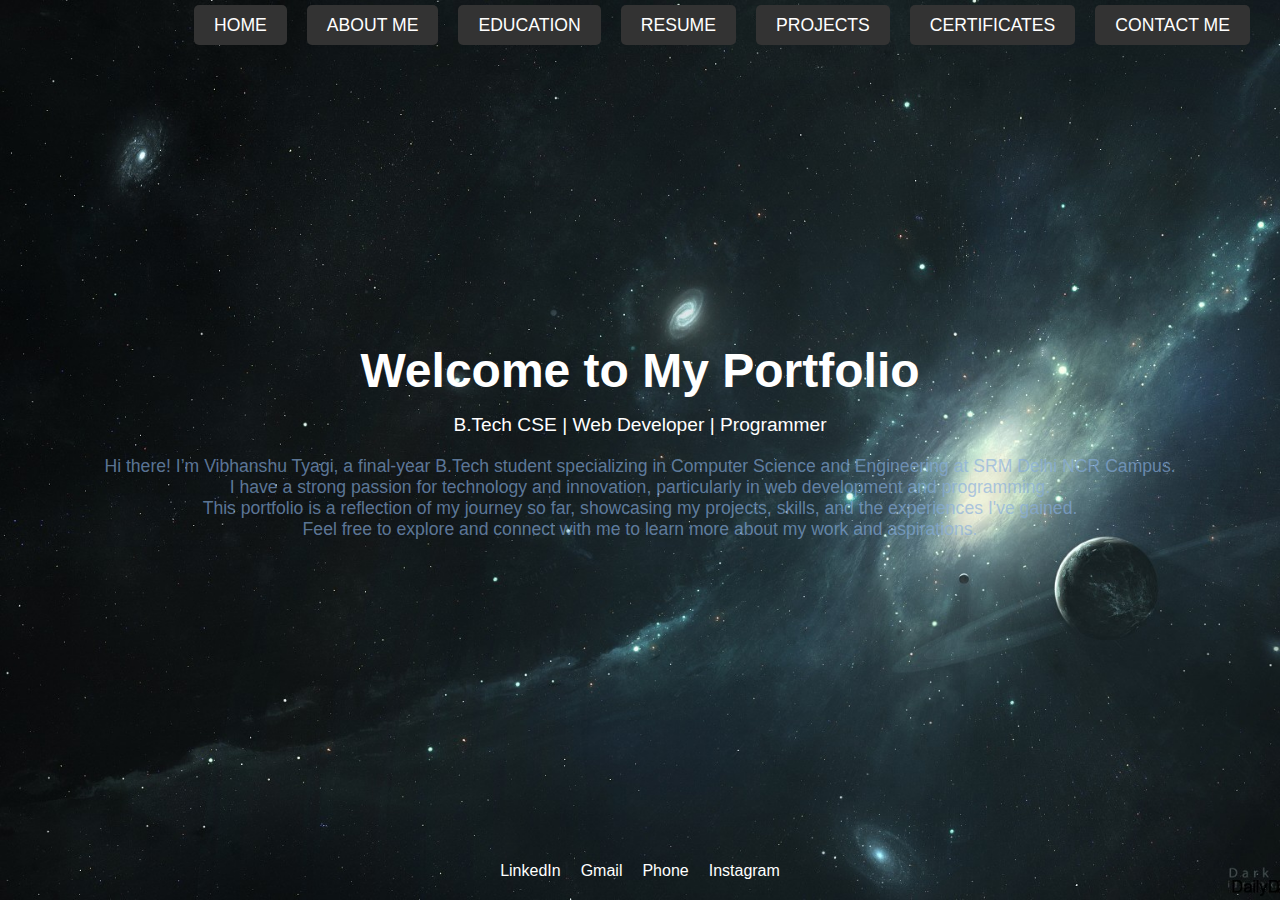
<file: index.html>
<!DOCTYPE html>
<html lang="en">
<head>
    <meta charset="UTF-8">
    <meta name="viewport" content="width=device-width, initial-scale=1.0">
    <title>Portfolio - [Your Name]</title>
    <link rel="stylesheet" href="styles.css">
    <link rel="stylesheet" href="https://cdnjs.cloudflare.com/ajax/libs/font-awesome/6.6.0/css/all.min.css" integrity="sha512-Kc323vGBEqzTmouAECnVceyQqyqdsSiqLQISBL29aUW4U/M7pSPA/gEUZQqv1cwx4OnYxTxve5UMg5GT6L4JJg==" crossorigin="anonymous" referrerpolicy="no-referrer" />
</head>
<body>
    <nav class="navbar">
        <ul>
            <li><a href="index.html">HOME</a></li>
            <li><a href="about.html">ABOUT ME</a></li>
            <li><a href="education.html">EDUCATION</a></li>
            <li><a href="resume.html">RESUME</a></li>
            <li><a href="projects.html">PROJECTS</a></li>
            <li><a href="certificates.html">CERTIFICATES</a></li>
            <li><a href="contact.html">CONTACT ME</a></li>
        </ul>
    </nav>
    

    <div id="home" class="container">
        <header>
            <h1>Welcome to My Portfolio</h1>
            <p>B.Tech CSE | Web Developer | Programmer</p>
        </header>

        <section class="intro">
            <p>Hi there! I’m Vibhanshu Tyagi, a final-year B.Tech student specializing in Computer Science and Engineering at SRM Delhi NCR Campus.<br> I have a strong passion for technology and innovation, particularly in web development and programming.<br> This portfolio is a reflection of my journey so far, showcasing my projects, skills, and the experiences I've gained. <br>Feel free to explore and connect with me to learn more about my work and aspirations.</p>
        </section>
    </div>

    <script src="script.js"></script>
    
</body>
<footer class="footer">
        <div class="footer-container">
            <a href="https://www.linkedin.com/in/vibhanshu-tyagi-612924220/" target="_blank" class="footer-item">
                <i class="fa-brands fa-linkedin"></i>
                <span>LinkedIn</span>
            </a>
            <a href="mailto:tvibhanshu0987@gmail.com" class="footer-item">
                <i class="fa-solid fa-envelope-open-text"></i>
                <span>Gmail</span>
            </a>
            <a href="tel:+91 8076485105" class="footer-item">
                <i class="fa-solid fa-square-phone"></i>
                <span>Phone</span>
            </a>
            <a href="https://www.instagram.com/yourprofile" target="_blank" class="footer-item">
                <i class="fa-brands fa-square-instagram"></i>
                <span>Instagram</span>
            </a>
        </div>
    </footer>
</html>
</file>
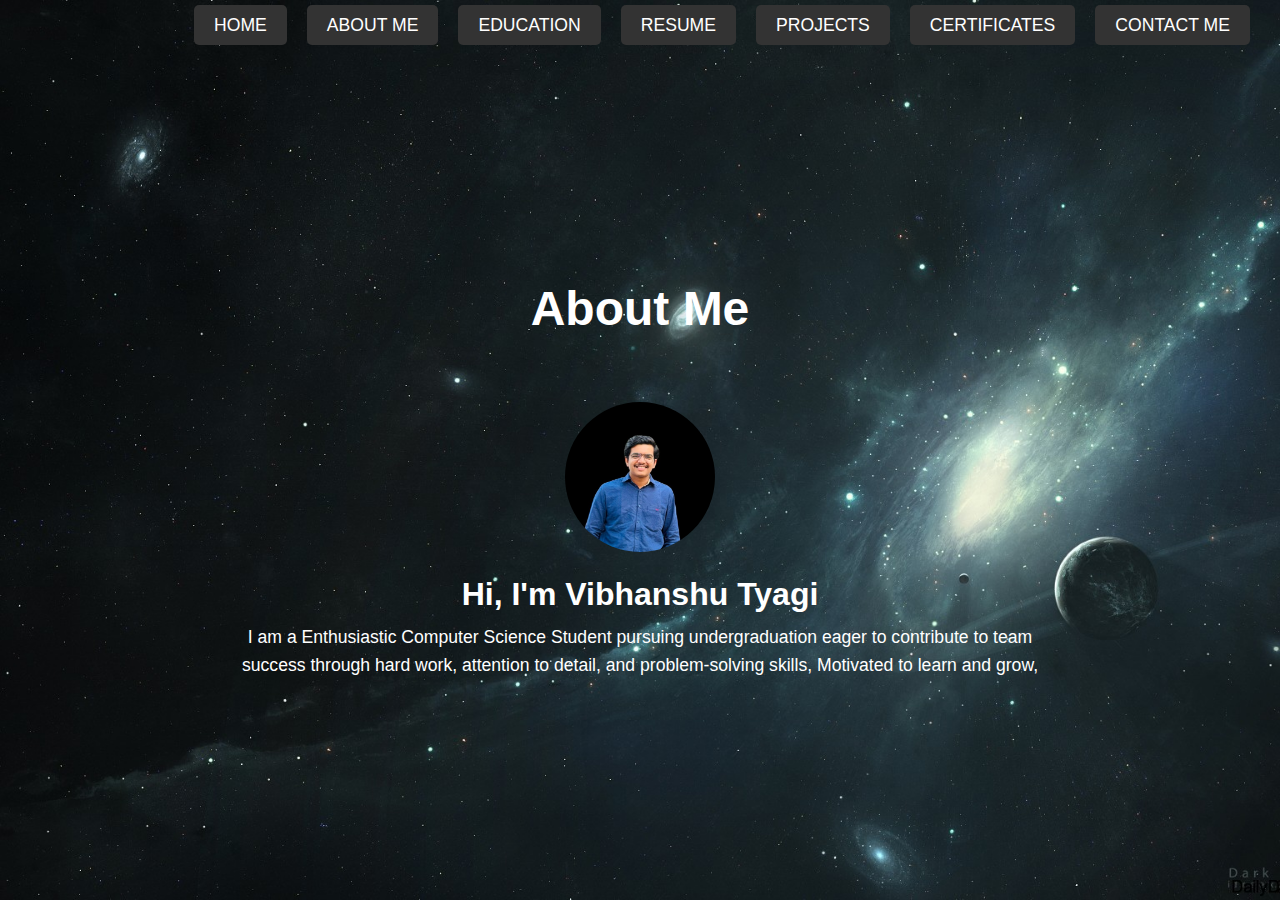
<file: about.html>
<!DOCTYPE html>
<html lang="en">
<head>
    <meta charset="UTF-8">
    <meta name="viewport" content="width=device-width, initial-scale=1.0">
    <title>About Me - [Your Name]</title>
    <link rel="stylesheet" href="styles.css">
    <link rel="stylesheet" href="https://cdnjs.cloudflare.com/ajax/libs/font-awesome/6.6.0/css/all.min.css" integrity="sha512-Kc323vGBEqzTmouAECnVceyQqyqdsSiqLQISBL29aUW4U/M7pSPA/gEUZQqv1cwx4OnYxTxve5UMg5GT6L4JJg==" crossorigin="anonymous" referrerpolicy="no-referrer" />
</head>
<body>
    <nav class="navbar">
        <ul>
            <li><a href="index.html">HOME</a></li>
            <li><a href="about.html">ABOUT ME</a></li>
            <li><a href="education.html">EDUCATION</a></li>
            <li><a href="resume.html">RESUME</a></li>
            <li><a href="projects.html">PROJECTS</a></li>
            <li><a href="certificates.html">CERTIFICATES</a></li>
            <li><a href="contact.html">CONTACT ME</a></li>
        </ul>
    </nav>

    <div class="container">
        <header>
            <h1>About Me</h1>
        </header>

        <section class="about-me">
            <div class="profile-image">
                <img src="your-image.jpg" alt="Profile Picture">
            </div>
            <div class="about-content">
                <h2>Hi, I'm Vibhanshu Tyagi </h2>
                <p>I am a Enthusiastic Computer Science Student pursuing undergraduation eager to contribute to team success through hard work, attention to
                    detail, and problem-solving skills, Motivated to learn and grow,</p>
            </div>
        </section>
    </div>
</body>

</html>
</file>
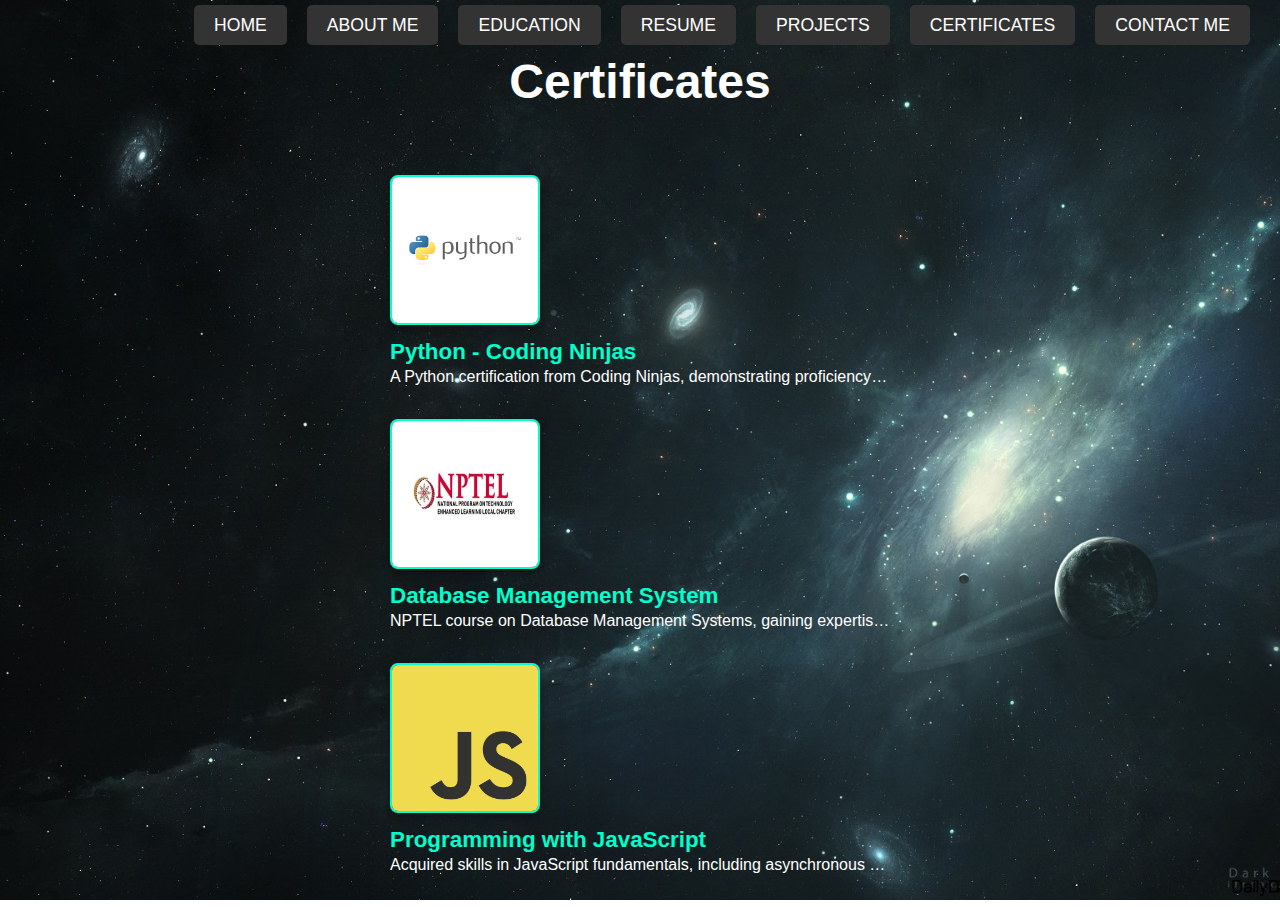
<file: certificates.html>
<!DOCTYPE html>
<html lang="en">
<head>
    <meta charset="UTF-8">
    <meta name="viewport" content="width=device-width, initial-scale=1.0">
    <title>Certificates - [Your Name]</title>
    <link rel="stylesheet" href="styles.css">
    <link rel="stylesheet" href="https://cdnjs.cloudflare.com/ajax/libs/font-awesome/6.6.0/css/all.min.css" integrity="sha512-Kc323vGBEqzTmouAECnVceyQqyqdsSiqLQISBL29aUW4U/M7pSPA/gEUZQqv1cwx4OnYxTxve5UMg5GT6L4JJg==" crossorigin="anonymous" referrerpolicy="no-referrer" />
</head>
<body>
    <nav class="navbar">
        <ul>
            <li><a href="index.html">HOME</a></li>
            <li><a href="about.html">ABOUT ME</a></li>
            <li><a href="education.html">EDUCATION</a></li>
            <li><a href="resume.html">RESUME</a></li>
            <li><a href="projects.html">PROJECTS</a></li>
            <li><a href="certificates.html">CERTIFICATES</a></li>
            <li><a href="contact.html">CONTACT ME</a></li>
        </ul>
    </nav>

    <div class="container">
        <header>
            <h1>Certificates</h1>
        </header>

        <section class="certificates">
            <div class="certificate-item">
                <a href="https://link-to-certificate1.com" target="_blank">
                    <div class="certificate-image">
                        <img src="python.png" alt="Certificate 1">
                    </div>
                    <h2>Python - Coding Ninjas</h2>
                    <p>A Python certification from Coding Ninjas, demonstrating proficiency in Python programming and problem-solving.</p>
                </a>
            </div>

            <div class="certificate-item">
                <a href="https://link-to-certificate2.com" target="_blank">
                    <div class="certificate-image">
                        <img src="nptel.jpeg" alt="Certificate 2">
                    </div>
                    <h2>Database Management System</h2>
                    <p>NPTEL course on Database Management Systems, gaining expertise in SQL, database design, and management techniques.</p>
                </a>
            </div>

            <div class="certificate-item">
                <a href="https://link-to-certificate3.com" target="_blank">
                    <div class="certificate-image">
                        <img src="java.png" alt="Certificate 3">
                    </div>
                    <h2>Programming with JavaScript</h2>
                    <p>Acquired skills in JavaScript fundamentals, including asynchronous programming, DOM manipulation, and advanced concepts like
                        closures and prototypes, to build interactive and dynamic web applications effectively.</p>
                </a>
            </div>
        </section>
    </div>
</body>

</html>
</file>
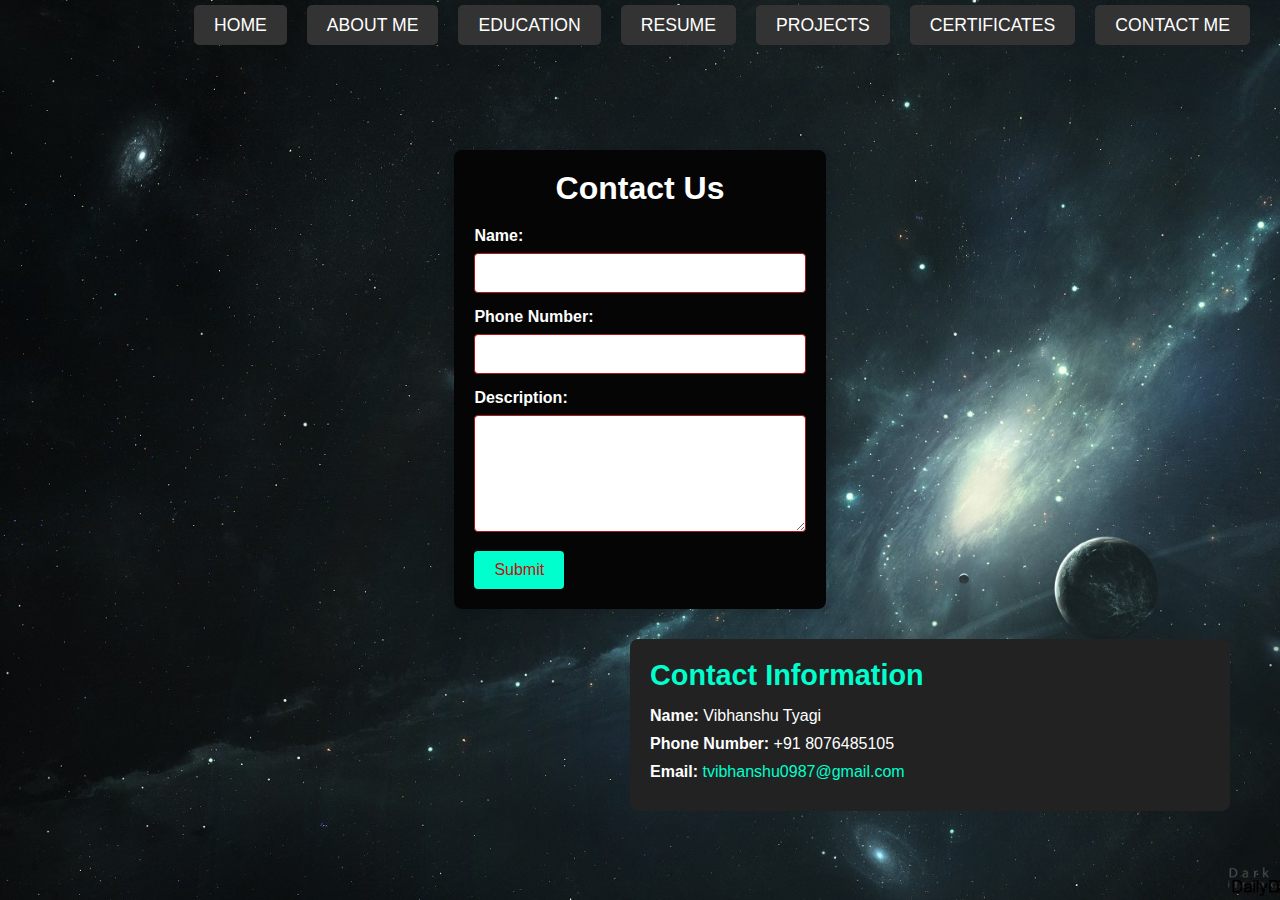
<file: contact.html>
<!DOCTYPE html>
<html lang="en">
<head>
    <meta charset="UTF-8">
    <meta name="viewport" content="width=device-width, initial-scale=1.0">
    <title>Contact Form</title>
    <link rel="stylesheet" href="styles.css">
    <link rel="stylesheet" href="https://cdnjs.cloudflare.com/ajax/libs/font-awesome/6.6.0/css/all.min.css" integrity="sha512-Kc323vGBEqzTmouAECnVceyQqyqdsSiqLQISBL29aUW4U/M7pSPA/gEUZQqv1cwx4OnYxTxve5UMg5GT6L4JJg==" crossorigin="anonymous" referrerpolicy="no-referrer" />
</head>
<body>
    <nav class="navbar">
        <ul>
            <li><a href="index.html">HOME</a></li>
            <li><a href="about.html">ABOUT ME</a></li>
            <li><a href="education.html">EDUCATION</a></li>
            <li><a href="resume.html">RESUME</a></li>
            <li><a href="projects.html">PROJECTS</a></li>
            <li><a href="certificates.html">CERTIFICATES</a></li>
            <li><a href="contact.html">CONTACT ME</a></li>
        </ul>
    </nav>

    <div class="form-container">
        <h1>Contact Us</h1>
        <form id="contact-form">
            <label for="name">Name:</label>
            <input type="text" id="name" name="name" required>

            <label for="phone">Phone Number:</label>
            <input type="tel" id="phone" name="phone" pattern="\d{10}" maxlength="10" required>

            <label for="description">Description:</label>
            <textarea id="description" name="description" rows="5" required></textarea>

            <button type="submit">Submit</button>
        </form>
    </div>
    <section class="contact-info">
        <h2>Contact Information</h2>
        <p><strong>Name:</strong> Vibhanshu Tyagi</p>
        <p><strong>Phone Number:</strong> +91 8076485105</p>
        <p><strong>Email:</strong> <a href="mailto:tvibhanshu0987@gmail.com">tvibhanshu0987@gmail.com</a></p>
    </section>
</body>

</html>
</file>
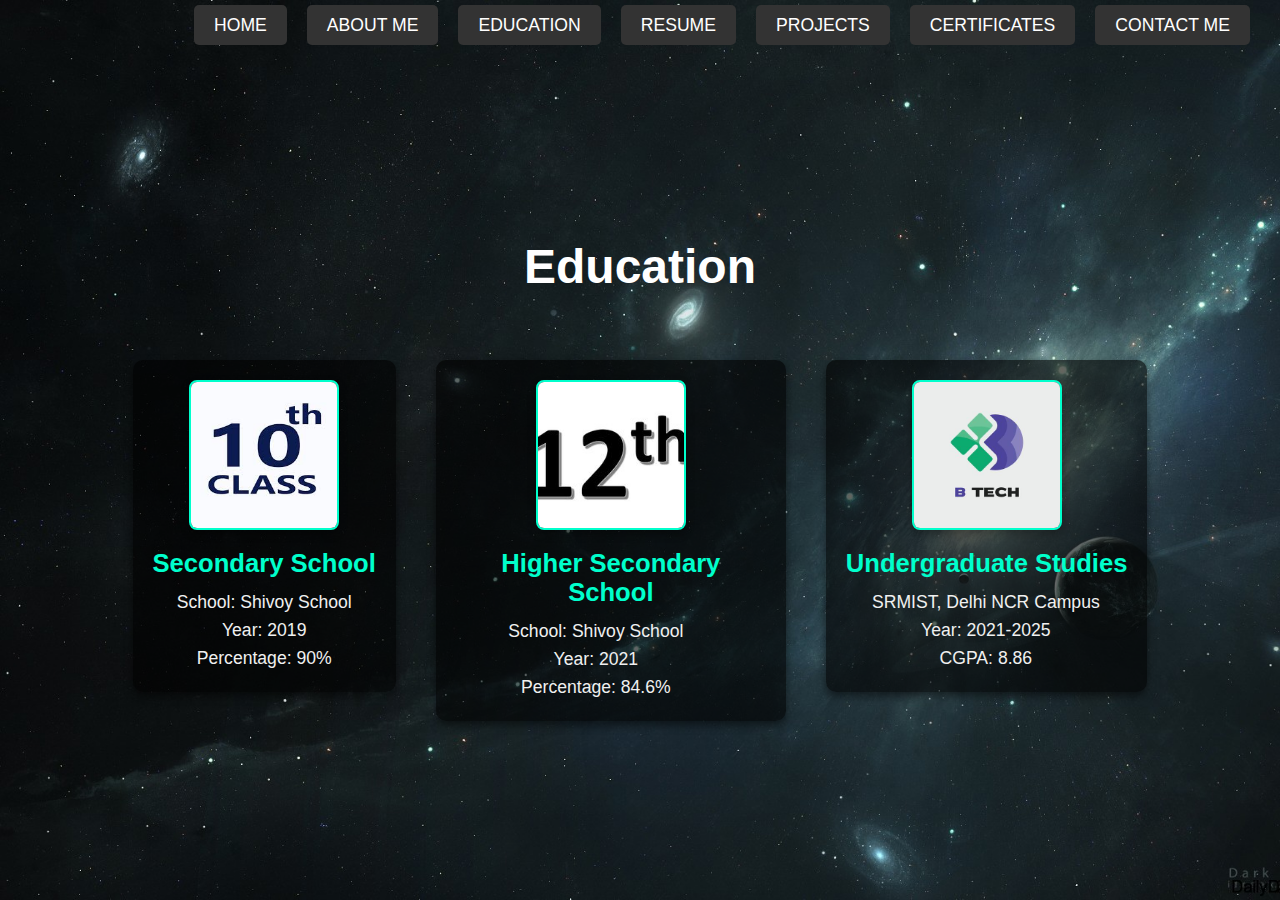
<file: education.html>
<!DOCTYPE html>
<html lang="en">
<head>
    <meta charset="UTF-8">
    <meta name="viewport" content="width=device-width, initial-scale=1.0">
    <title>Education - [Your Name]</title>
    <link rel="stylesheet" href="styles.css">
    <link rel="stylesheet" href="https://cdnjs.cloudflare.com/ajax/libs/font-awesome/6.6.0/css/all.min.css" integrity="sha512-Kc323vGBEqzTmouAECnVceyQqyqdsSiqLQISBL29aUW4U/M7pSPA/gEUZQqv1cwx4OnYxTxve5UMg5GT6L4JJg==" crossorigin="anonymous" referrerpolicy="no-referrer" />
</head>
<body>
    <nav class="navbar">
        <ul>
            <li><a href="index.html">HOME</a></li>
            <li><a href="about.html">ABOUT ME</a></li>
            <li><a href="education.html">EDUCATION</a></li>
            <li><a href="resume.html">RESUME</a></li>
            <li><a href="projects.html">PROJECTS</a></li>
            <li><a href="certificates.html">CERTIFICATES</a></li>
            <li><a href="contact.html">CONTACT ME</a></li>
        </ul>
    </nav>

    <div class="container">
        <header>
            <h1>Education</h1>
        </header>

        <section class="education">
            <div class="education-item">
                <div class="education-image">
                    <img src="10th.jpeg" alt="10th Grade">
                </div>
                <div class="education-content">
                    <h2>Secondary School</h2>
                    <p> School: Shivoy School <br>
                        Year: 2019 <br>
                        Percentage: 90%</p>
                </div>
            </div>

            <div class="education-item">
                <div class="education-image">
                    <img src="12th.jpg" alt="12th Grade">
                </div>
                <div class="education-content">
                    <h2>Higher Secondary School</h2>
                    <p>School: Shivoy School <br>
                        Year: 2021 <br>
                        Percentage: 84.6%</p>
                </div>
            </div>

            <div class="education-item">
                <div class="education-image">
                    <img src="bbbbb.jpg" alt="Graduation">
                </div>
                <div class="education-content">
                    <h2>Undergraduate Studies</h2>
                    <p>SRMIST, Delhi NCR Campus<br>
                        Year: 2021-2025<br>
                        CGPA: 8.86</p>
                </div>
            </div>
        </section>
    </div>
</body>

</html>
</file>
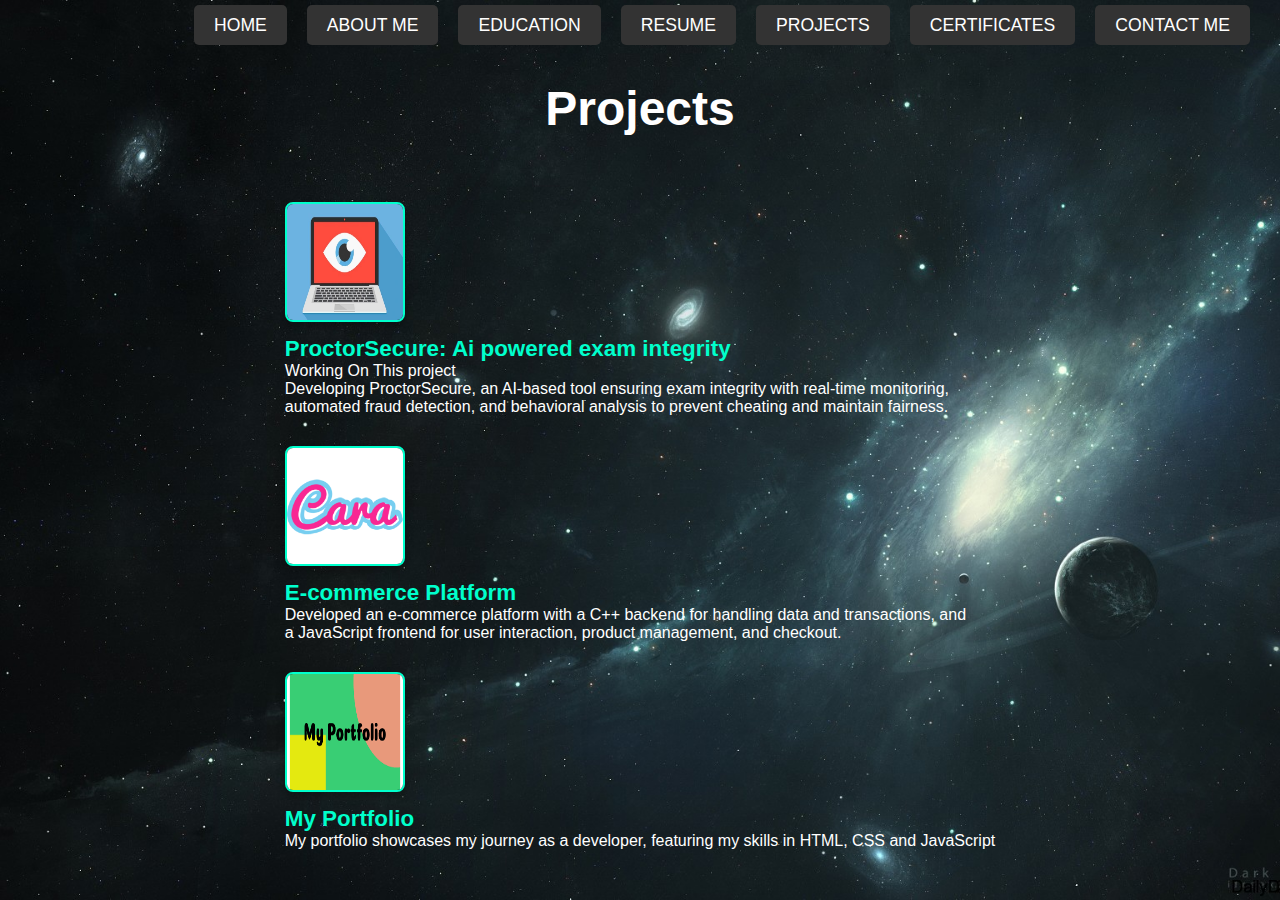
<file: projects.html>
<!DOCTYPE html>
<html lang="en">
<head>
    <meta charset="UTF-8">
    <meta name="viewport" content="width=device-width, initial-scale=1.0">
    <title>Projects - [Your Name]</title>
    <link rel="stylesheet" href="styles.css">
    <link rel="stylesheet" href="https://cdnjs.cloudflare.com/ajax/libs/font-awesome/6.6.0/css/all.min.css" integrity="sha512-Kc323vGBEqzTmouAECnVceyQqyqdsSiqLQISBL29aUW4U/M7pSPA/gEUZQqv1cwx4OnYxTxve5UMg5GT6L4JJg==" crossorigin="anonymous" referrerpolicy="no-referrer" />
</head>
<body>
    <nav class="navbar">
        <ul>
            <li><a href="index.html">HOME</a></li>
            <li><a href="about.html">ABOUT ME</a></li>
            <li><a href="education.html">EDUCATION</a></li>
            <li><a href="resume.html">RESUME</a></li>
            <li><a href="projects.html">PROJECTS</a></li>
            <li><a href="certificates.html">CERTIFICATES</a></li>
            <li><a href="contact.html">CONTACT ME</a></li>
        </ul>
    </nav>

    <div class="container">
        <header>
            <h1>Projects</h1>
        </header>

        <section class="projects">
            <div class="project-item">
                
                    <div class="project-image">
                        <img src="computer_eyes.jpg" alt="Project 1">
                    </div>
                    <h2>ProctorSecure: Ai powered exam integrity</h2>
                    <p> Working On This project<br>Developing ProctorSecure, an AI-based tool ensuring exam integrity with real-time monitoring,<br> automated fraud detection, and
                        behavioral analysis to prevent cheating and maintain fairness.</p>
                </a>
            </div>

            <div class="project-item">
                <a href="https://vibhanshu7419.github.io/E-commerce/" target="_blank">
                    <div class="project-image">
                        <img src="ecsite.png" alt="Project 2">
                    </div>
                    <h2>E-commerce Platform</h2>
                    <p>Developed an e-commerce platform with a C++ backend for handling data and transactions, and <br>a JavaScript frontend for user
                        interaction, product management, and checkout.</p>
                </a>
            </div>

            <div class="project-item">
                <a href="https://vibhanE-commerce/" target="_blank">
                    <div class="project-image">
                        <img src="portfolio certificate.png" alt="Project 3">
                    </div>
                    <h2>My Portfolio</h2>
                    <p>My portfolio showcases my journey as a developer, featuring my skills in HTML, CSS and JavaScript </p>
                </a>
            </div>
        </section>
    </div>
</body>

</html>
</file>
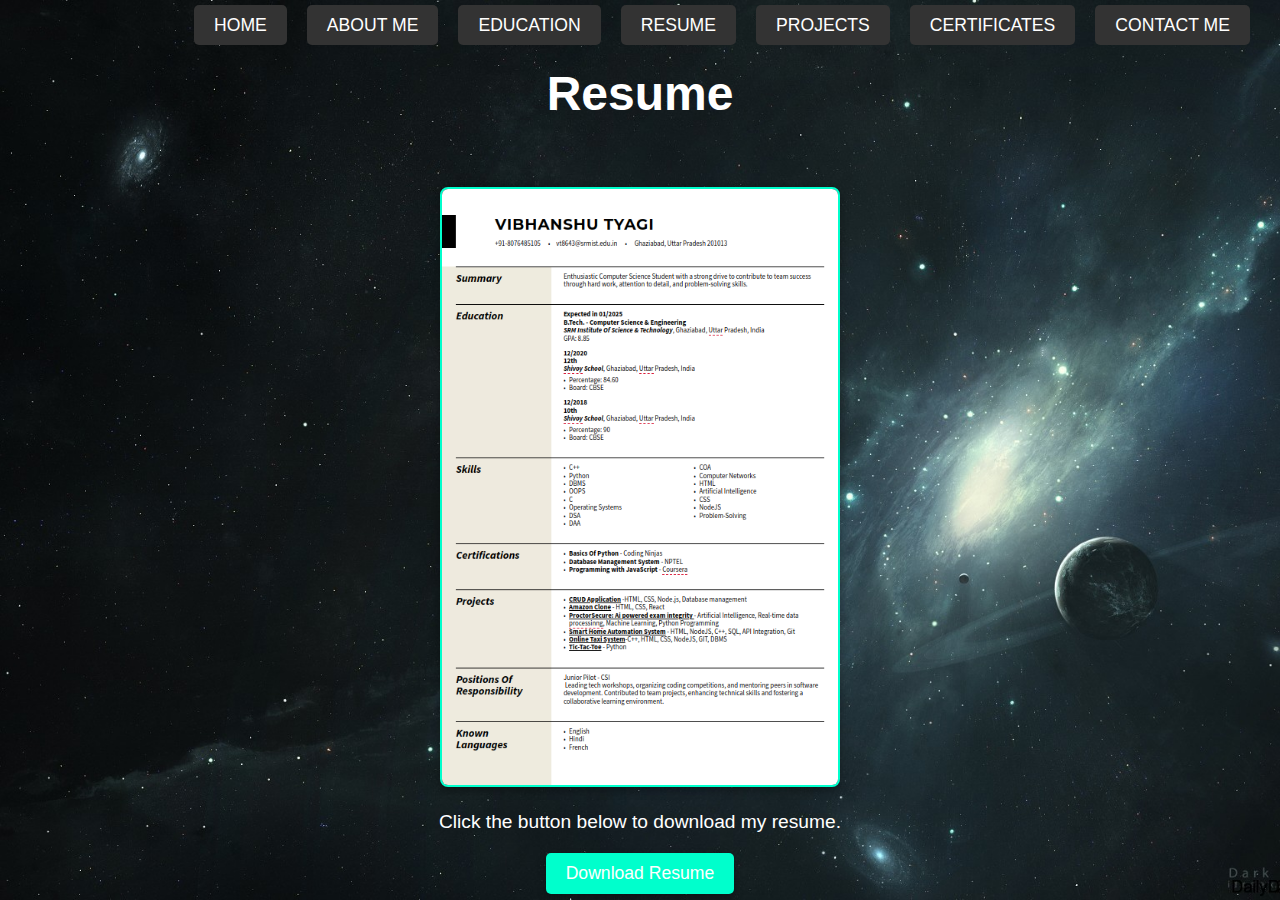
<file: resume.html>
<!DOCTYPE html>
<html lang="en">
<head>
    <meta charset="UTF-8">
    <meta name="viewport" content="width=device-width, initial-scale=1.0">
    <title>Resume - [Your Name]</title>
    <link rel="stylesheet" href="styles.css">
    <link rel="stylesheet" href="https://cdnjs.cloudflare.com/ajax/libs/font-awesome/6.6.0/css/all.min.css" integrity="sha512-Kc323vGBEqzTmouAECnVceyQqyqdsSiqLQISBL29aUW4U/M7pSPA/gEUZQqv1cwx4OnYxTxve5UMg5GT6L4JJg==" crossorigin="anonymous" referrerpolicy="no-referrer" />
</head>
<body>
    <nav class="navbar">
        <ul>
            <li><a href="index.html">HOME</a></li>
            <li><a href="about.html">ABOUT ME</a></li>
            <li><a href="education.html">EDUCATION</a></li>
            <li><a href="resume.html">RESUME</a></li>
            <li><a href="projects.html">PROJECTS</a></li>
            <li><a href="certificates.html">CERTIFICATES</a></li>
            <li><a href="contact.html">CONTACT ME</a></li>
        </ul>
    </nav>

    <div class="container">
        <header>
            <h1>Resume</h1>
        </header>

        <section class="resume">
            <div class="resume-image">
                <img src="Screenshot from 2024-08-05 19-51-13.png" alt="Resume Photo">
            </div>
            <div class="resume-content">
                <p>Click the button below to download my resume.</p>
                <a href="VB.pdf" download class="download-button">Download Resume</a>
            </div>
        </section>
    </div>
</body>

</html>
</file>
<file: styles.css>
/* Basic Reset */
* {
    margin: 0;
    padding: 0;
    box-sizing: border-box;
}
/* Apply text magnification on hover */
div:hover h1,
div:hover h2,
div:hover h3,
div:hover p {
    transition: transform 0.3s ease; /* Smooth transition for magnification */
    transform: scale(1.05); /* Slightly increase text size */
}

/* Optional: Apply magnification to other text elements if needed */
div:hover span,
div:hover li {
    transition: transform 0.3s ease; /* Smooth transition for magnification */
    transform: scale(1.05); /* Slightly increase text size */
}


/* Body styling with space background */
body {
    font-family: Arial, sans-serif;
    background: url('Outer-Space-Wallpaper.jpg') no-repeat center center fixed;
    background-size: cover;
    color: white;
    height: 100vh;
    display: flex;
    flex-direction: column;
}

/* Styled Navigation Bar */
.navbar {
    position: absolute;
    top: 0;
    right: 0;
    padding: 15px 30px;
}

.navbar ul {
    list-style: none;
    display: flex;
    justify-content: flex-end;
}

.navbar li {
    margin-left: 20px;
}

.navbar a {
    color: white;
    background-color: #333;
    padding: 10px 20px;
    border-radius: 5px;
    text-decoration: none;
    font-size: 1.1rem;
    transition: background-color 0.3s ease;
}

.navbar a:hover {
    background-color: #06c5e7;
    color: black;
}

/* Container and content styling */
/* Container and content styling */
.container {
    display: flex;
    flex-direction: column;
    justify-content: center;
    align-items: center;
    text-align: center;
    height: calc(100vh - 60px); /* Adjust based on navbar height */
    margin-top: 60px; /* Adjust to prevent overlap with navbar */
}
header h1 {
    font-size: 3rem;
    margin-bottom: 1rem;
}

header p {
    font-size: 1.2rem;
}

.intro {
    color: #87addfa6;
    margin: 20px 0;
    font-size: 1.1rem;
}

footer a {
    color: #00ffcc;
    text-decoration: none;
}

footer a:hover {
    text-decoration: underline;
}



/*ABOUT ME*/
/* About Me Page Styling */
.about-me {
    display: flex;
    flex-direction: column;
    align-items: center;
    text-align: center;
    margin-top: 50px;
}

.profile-image {
    margin-bottom: 20px;
}

.profile-image img {
    border-radius: 50%;
    width: 150px; /* Adjust size as needed */
    height: 150px; /* Adjust size as needed */
    object-fit: cover; /* Ensures the image fits well within the circle */
}

.about-content {
    max-width: 800px; /* Adjust to fit content comfortably */
}

.about-content h2 {
    font-size: 2rem;
    margin-bottom: 10px;
}

.about-content p {
    font-size: 1.1rem;
    line-height: 1.6;
}



/* Education Section Styling */
.education {
    display: flex;
    justify-content: center;
    align-items: flex-start;
    flex-wrap: wrap;
    gap: 40px; /* Increased spacing between items */
    margin-top: 50px;
}

.education-item {
    display: flex;
    flex-direction: column;
    align-items: center;
    text-align: center;
    max-width: 350px; /* Adjust width as needed */
    background-color: rgba(0, 0, 0, 0.6); /* Semi-transparent background */
    border-radius: 10px; /* Rounded corners */
    padding: 20px; /* Padding around content */
    box-shadow: 0 4px 8px rgba(0, 0, 0, 0.5); /* Subtle shadow */
    transition: transform 0.3s ease, box-shadow 0.3s ease; /* Smooth transitions */
}

.education-item:hover {
    transform: translateY(-10px); /* Slight lift on hover */
    box-shadow: 0 6px 12px rgba(0, 0, 0, 0.6); /* Enhanced shadow on hover */
}

.education-image {
    margin-bottom: 15px; /* Increased space between image and text */
}

.education-image img {
    width: 150px; /* Set width as per your preference */
    height: 150px; /* Set height to maintain consistency */
    object-fit: cover;
    border-radius: 8px;
    border: 2px solid #00ffcc; /* Border around image */
    box-shadow: 0 4px 8px rgba(0, 0, 0, 0.3); /* Shadow around image */
}

.education-content h2 {
    font-size: 1.6rem; /* Larger font size */
    color: #00ffcc; /* Color to match theme */
    margin-bottom: 10px;
}

.education-content p {
    font-size: 1.1rem;
    color: #f0f0f0; /* Light text color for better readability */
    line-height: 1.6;
    max-width: 280px; /* Limiting width for better text alignment */
}



/* Resume Section Styling */
.resume {
    display: flex;
    flex-direction: column;
    align-items: center;
    text-align: center;
    margin-top: 50px;
}

.resume-image {
    margin-bottom: 20px;
}

.resume-image img {
    width: 400px; /* Adjust size as needed */
    height: 600px;
    border-radius: 8px;
    border: 2px solid #00ffcc; /* Border around image */
    box-shadow: 0 4px 8px rgba(0, 0, 0, 0.3); /* Shadow around image */
}

.resume-content {
    max-width: 500px; /* Adjust to fit content comfortably */
}

.resume-content p {
    font-size: 1.2rem;
    margin-bottom: 20px;
}

.download-button {
    display: inline-block;
    padding: 10px 20px;
    font-size: 1.1rem;
    color: #fff;
    background-color: #00ffcc; /* Button background color */
    text-decoration: none;
    border-radius: 5px;
    box-shadow: 0 4px 8px rgba(0, 0, 0, 0.3); /* Shadow around button */
    transition: background-color 0.3s ease, transform 0.3s ease; /* Smooth transitions */
}

.download-button:hover {
    background-color: #009999; /* Darker shade on hover */
    transform: scale(1.05); /* Slightly increase button size on hover */
}


/* Projects Section Styling */
.projects {
    display: flex;
    flex-direction: column;
    align-items: flex-start;
    margin-top: 50px;
}

.project-item {
    margin-bottom: 30px; /* Space between each project */
    text-align: left; /* Align content to the left */
    width: 100%; /* Ensure full width for each project */
}

.project-item a {
    text-decoration: none;
    color: #fff;
    display: flex;
    flex-direction: column;
    align-items: flex-start; /* Left-align the content */
    width: 100%; /* Full width anchor */
}

/* Image styling */
.project-image img {
    width: 120px; /* Set image width to 150px */
    height: 120px; /* Set image height to 150px */
    border-radius: 8px;
    border: 2px solid #00ffcc; /* Border around image */
    box-shadow: 0 4px 8px rgba(0, 0, 0, 0.3); /* Shadow around image */
    transition: transform 0.3s ease; /* Smooth transition */
}

/* Hover effect on images */
.project-item a:hover .project-image img {
    transform: scale(1.05); /* Slightly magnify image on hover */
}

/* Project title */
.project-item h2 {
    margin-top: 10px;
    font-size: 1.4rem;
    color: #00ffcc; /* Title color */
    transition: color 0.3s ease; /* Smooth color transition */
    text-align: left; /* Align text to the left */
}

/* Hover effect on project title */
.project-item a:hover h2 {
    color: #009999; /* Darker shade on hover */
}



/* Certificates Section Styling */
.certificates {
    display: flex;
    flex-direction: column;
    align-items: flex-start;
    margin-top: 50px;
}

.certificate-item {
    margin-bottom: 30px; /* Space between each certificate */
    text-align: left; /* Ensure text is aligned to the left */
    width: 100%; /* Make sure the item takes the full width */
}

.certificate-item a {
    text-decoration: none;
    color: #fff;
    display: flex;
    flex-direction: column;
    align-items: flex-start; /* Left-align the content */
    width: 100%; /* Ensure the anchor takes full width */
}

.certificate-image img {
    width: 150px; /* Set image width to 150px */
    height: 150px; /* Set image height to 150px */
    border-radius: 8px;
    border: 2px solid #00ffcc; /* Border around image */
    box-shadow: 0 4px 8px rgba(0, 0, 0, 0.3); /* Shadow around image */
    transition: transform 0.3s ease; /* Smooth transition */
}

.certificate-item a:hover .certificate-image img {
    transform: scale(1.05); /* Slightly magnify image on hover */
}

.certificate-item h2 {
    margin-top: 10px;
    font-size: 1.4rem;
    color: #00ffcc; /* Title color */
    transition: color 0.3s ease; /* Smooth color transition */
    text-align: left; /* Left-align the heading */
}

/* Styling for paragraph to limit its display */
.certificate-item p {
    font-size: 1rem;
    line-height: 1.5;
    max-width: 500px; /* Limit the paragraph width */
    overflow: hidden; /* Hide overflowing content */
    white-space: nowrap; /* Prevent text wrapping */
    text-overflow: ellipsis; /* Add ellipsis to show truncated text */
    color: #fff;
    text-align: left; /* Left-align the paragraph text */
}




/* Form Container Styling */
.form-container {
    background-color: #050505;
    padding: 20px;
    border-radius: 8px;
    box-shadow: 0 4px 8px rgba(0, 0, 0, 0.1);
    max-width: 600px;
    margin: 0 auto; /* Center the form horizontally */
    margin-top: 150px; /* Space from the top */
}

.form-container h1 {
    font-size: 2rem;
    margin-bottom: 20px;
    text-align: center;
}

form label {
    display: block;
    margin-bottom: 8px;
    font-weight: bold;
}

form input, form textarea {
    width: 100%;
    padding: 10px;
    margin-bottom: 15px;
    border: 1px solid #af1818;
    border-radius: 4px;
    font-size: 1rem;
}

form button {
    background-color: #00ffcc;  
    border: none;
    color: #c50d0d;
    padding: 10px 20px;
    border-radius: 4px;
    font-size: 1rem;
    cursor: pointer;
    transition: background-color 0.3s ease;
}

form button:hover {
    background-color: #1c0fce;
}
.contact-info {
    margin-top: 30px;
    padding: 20px;
    background: #222; /* Dark background for contrast */
    border-radius: 8px;
    width: 100%; /* Full width */
    max-width: 600px; /* Adjust width as needed */
    color: #fff;
    margin-left: 630px;
}

.contact-info h2 {
    font-size: 1.8rem;
    margin-bottom: 15px;
    color: #00ffcc; /* Heading color */
}

.contact-info p {
    font-size: 1rem;
    margin-bottom: 10px;
}

.contact-info a {
    color: #00ffcc;
    text-decoration: none;
}

.contact-info a:hover {
    text-decoration: underline;
}



/* Footer Styling */
.footer {
 
    color: #ffffff;
    padding: 20px;
    text-align: center;
}

.footer-container {
    display: flex;
    justify-content: center;
    flex-wrap: wrap;
    gap: 20px; /* Space between items */
}

.footer-item {
    display: flex;
    align-items: center;
    color: #ffffff;
    text-decoration: none;
    font-size: 1rem;
    transition: color 0.3s ease;
}

.footer-item img {
    width: 32px; /* Adjust logo size */
    height: 32px; /* Maintain aspect ratio */
    margin-right: 10px; /* Space between logo and text */
}

.footer-item span {
    display: inline-block;
    vertical-align: middle;
}

.footer-item:hover {
    color: #61dafb; /* Light blue color on hover */
}

@media (max-width: 768px) {
    .footer-container {
        flex-direction: column;
    }

    .footer-item {
        margin-bottom: 15px; /* Space between items on smaller screens */
    }
}
</file>
